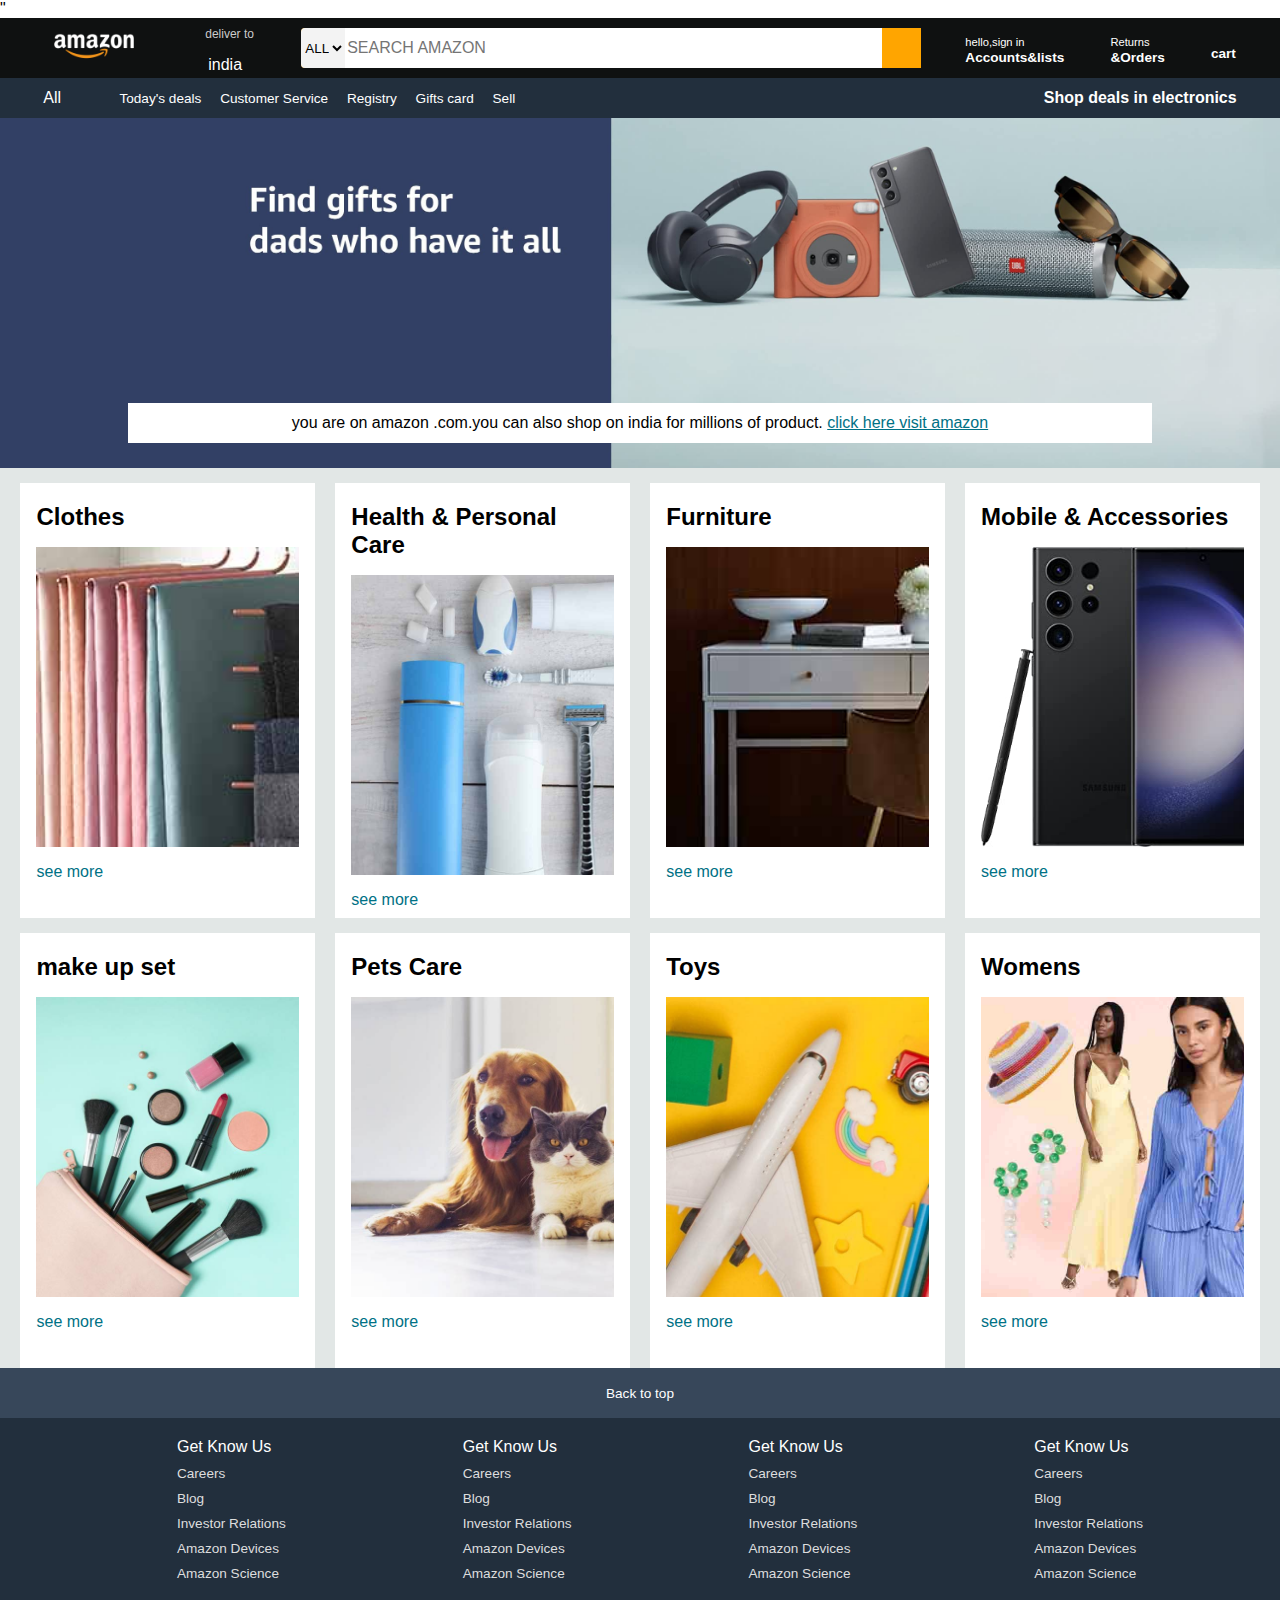
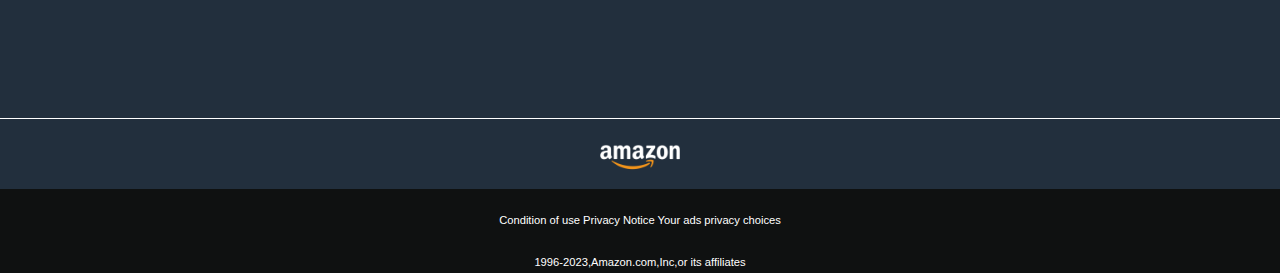
<file: index.html>
<!DOCTYPE html>
<html lang="en">
<head>
    <meta charset="UTF-8">
    <meta name="viewport" content="width=device-width, initial-scale=1.0">
    <title>Amazon</title>
    <link rel="stylesheet" href="style.css">
    <link rel="stylesheet" href="https://cdnjs.cloudflare.com/ajax/libs/font-awesome/6.7.1/css/all.min.css" integrity="sha512-5Hs3dF2AEPkpNAR7UiOHba+lRSJNeM2ECkwxUIxC1Q/FLycGTbNapWXB4tP889k5T5Ju8fs4b1P5z/iB4nMfSQ==" crossorigin="anonymous" referrerpolicy="no-referrer" />"
</head>
<body>
<header>
    <!--top navbar starts-->
    <!--main div expanded to 6 sub divs -->
    <div class="navbar">
        <div class="nav-logo border">
            <div class="logo">
            </div>
        </div>

        <div class="nav-address border">
                <p class="add-first">deliver to</p>
            <div class="add-icon">
                <i class="fa-solid fa-location-dot"></i>
                <p class="add-second">india</p>
            </div>
        </div>

        <div class="nav-search">
             <select class="search-select">
                <option>ALL</option>
             </select>
             <!--div class search input-->
                <input placeholder="SEARCH AMAZON" class="search-input">
            <div class="search-icon">
                <i class="fa-solid fa-magnifying-glass"></i>
            </div>
             
        </div>
        <div class="nav-signin border">
            <p><span>hello,sign in</span></p><!--span used to separate modification-->
            <p class="nav-second">Accounts&lists</p>

        </div>
        <div class="nav-return border">
            <p><span>Returns</span></p>
            <p class="nav-second">&Orders</p>

        </div>
        <div class="nav-cart border">
            <i class="fa-solid fa-cart-shopping"></i>
            cart

        </div>
         
    </div>
    <!--navbar ends here and starts next as panel-->
    <!--panel classified into 3 div-->
        
    <div class="panel">
        <div class="panel-all">
                <i class="fa-solid fa-bars"></i>
                All
        </div>
        <div class="panel-option">
                <p>Today's deals</p>
                <p>Customer Service</p>
                <p>Registry</p>
                <p>Gifts card</p> 
                <p>Sell</p>

        </div>
        <div class="panel-deals">
                <p>Shop deals in electronics</p>
        </div>
    </div>
 </header>
 <!--header part ends here there 2 section navbar,panel-->
 <!--main section starts here as hero section-->
<div class="hero-section">
    <div class="hero-msg">
        <p>you are on amazon .com.you can also shop on india for millions of product. <a href="" target="blank">click here visit amazon</a></p>

    </div>
</div>
 <!--from here creating shop card as inside div name shop section
 as container-->
 <!--box1-->

<div class="shop-section">
    <div class=" box">
        <div class="box-content">
            <h2>Clothes</h2>
            <div class="box-img" style="background-image: url('box1_image.jpg');"></div>
            <p>see more</p>
        </div>
    </div>
     <!--box2-->

    <div class=" box" >
            <div class="box-content">
                <h2>Health & Personal Care</h2>
                <div class="box-img" style="background-image: url('box2_image.jpg');"></div>
                <p>see more</p>
            </div>
    </div>
     <!--box3-->

    <div class=" box">
        <div class="box-content">
            <h2>Furniture</h2>
            <div class="box-img" style="background-image: url('box3_image.jpg');"></div>
            <p>see more</p>
        </div>
    </div>
     <!--box4-->

    <div class=" box">
        <div class="box-content">
            <h2>Mobile & Accessories</h2>
            <div class="box-img" style="background-image: url('box4_image.jpg');"></div>
            <p>see more</p>
        </div>
    </div>
    <div class=" box">
        <div class="box-content">
             <h2>make up set</h2>
             <div class="box-img" style="background-image: url('box5_image.jpg');"></div>
             <p>see more</p>
         </div>
    </div>
    <div class=" box" >
        <div class="box-content">
            <h2>Pets Care</h2>
            <div class="box-img" style="background-image: url('box6_image.jpg');"></div>
            <p>see more</p>
        </div>
    </div>
    <div class=" box">
        <div class="box-content">
            <h2>Toys</h2>
            <div class="box-img" style="background-image: url('box7_image.jpg');"></div>
            <p>see more</p>
        </div>
    </div>
    <div class="box">
        <div class="box-content">
            <h2>Womens</h2>
            <div class="box-img" style="background-image: url('box8_image.jpg');"></div>
            <p>see more</p>
        </div>
    </div>
</div>
 <!--main section has almost completed-->
 <!--from here starting footer parts-->

<footer>
    <div class="foot-panel1">
            Back to top  
    </div>
    <div class="foot-panel2">
        <ul>
            <p>Get Know Us</p>
            <a>Careers</a>
            <a>Blog</a> 
            <a>Investor Relations</a>
            <a>Amazon Devices</a>
            <a>Amazon Science</a>
        </ul>
        <ul>
            <p>Get Know Us</p>
            <a>Careers</a>
            <a>Blog</a> 
            <a>Investor Relations</a>
            <a>Amazon Devices</a>
            <a>Amazon Science</a>
        </ul>
        <ul>
            <p>Get Know Us</p>
            <a>Careers</a>
            <a>Blog</a> 
            <a>Investor Relations</a>
            <a>Amazon Devices</a>
            <a>Amazon Science</a>
        </ul>
        <ul>
            <p>Get Know Us</p>
            <a>Careers</a>
            <a>Blog</a> 
            <a>Investor Relations</a>
            <a>Amazon Devices</a>
            <a>Amazon Science</a>
        </ul>
    </div>

    <div class="foot-panel3">
        <div class="logo">
        </div>
    </div>
    <div class="foot-panel4">
        <div class="pages">
            <a>Condition of use</a>
            <a>Privacy Notice</a>
            <a>Your ads privacy choices</a>

        </div>
    <div class="copyright"> 
            1996-2023,Amazon.com,Inc,or its affiliates
    </div>


</div>
</footer>
</body>
</html>
</file>
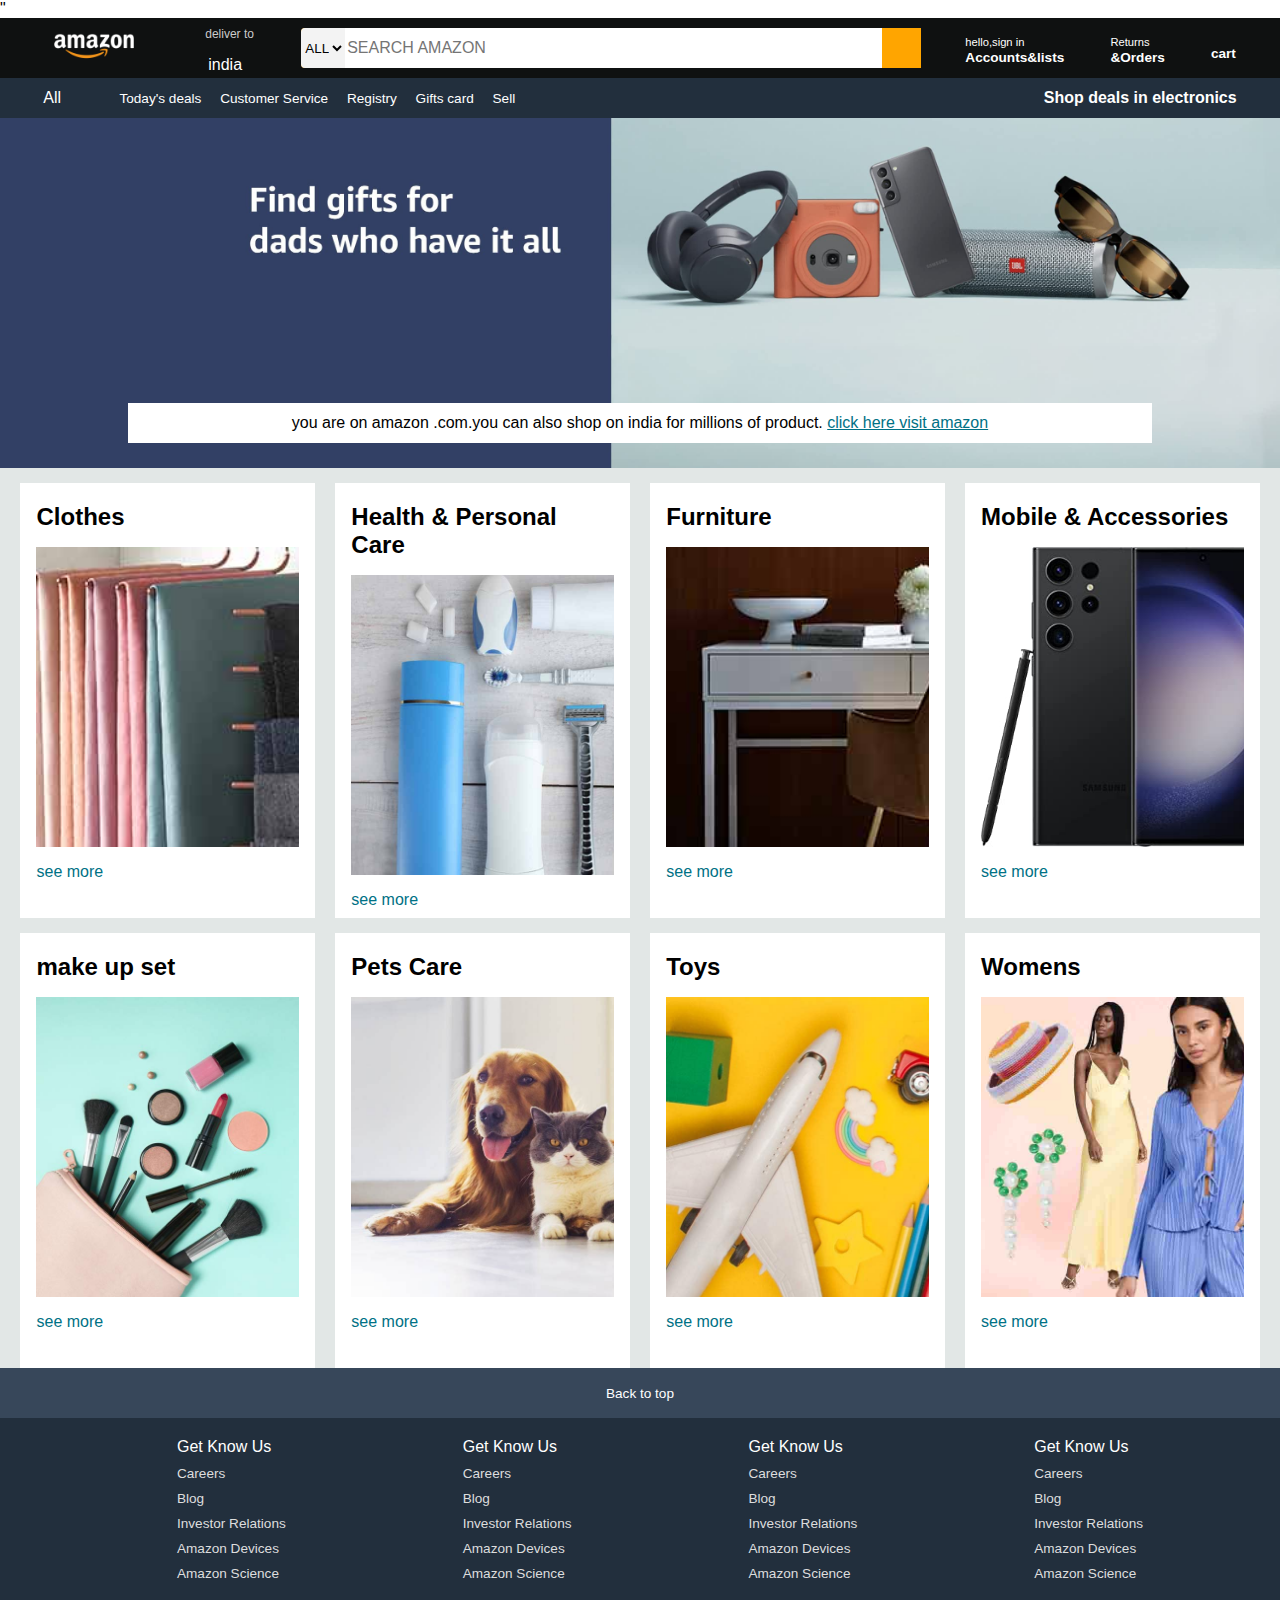
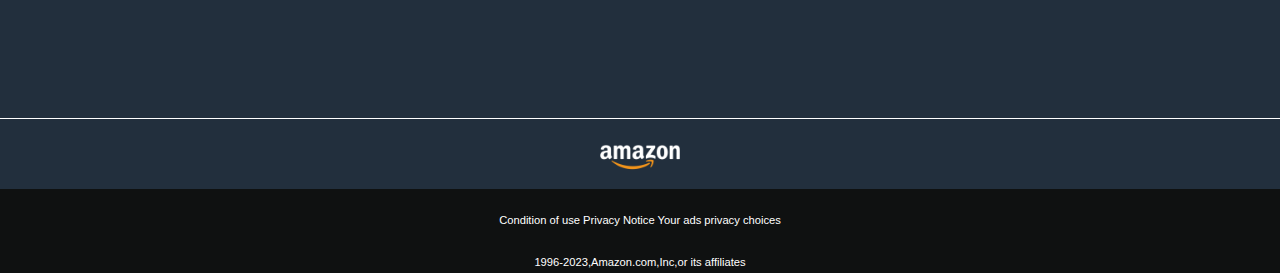
<file: amazon.html>
<!DOCTYPE html>
<html lang="en">
<head>
    <meta charset="UTF-8">
    <meta name="viewport" content="width=device-width, initial-scale=1.0">
    <title>Amazon</title>
    <link rel="stylesheet" href="style.css">
    <link rel="stylesheet" href="https://cdnjs.cloudflare.com/ajax/libs/font-awesome/6.7.1/css/all.min.css" integrity="sha512-5Hs3dF2AEPkpNAR7UiOHba+lRSJNeM2ECkwxUIxC1Q/FLycGTbNapWXB4tP889k5T5Ju8fs4b1P5z/iB4nMfSQ==" crossorigin="anonymous" referrerpolicy="no-referrer" />"
</head>
<body>
<header>
    <!--top navbar starts-->
    <!--main div expanded to 6 sub divs -->
    <div class="navbar">
        <div class="nav-logo border">
            <div class="logo">
            </div>
        </div>

        <div class="nav-address border">
                <p class="add-first">deliver to</p>
            <div class="add-icon">
                <i class="fa-solid fa-location-dot"></i>
                <p class="add-second">india</p>
            </div>
        </div>

        <div class="nav-search">
             <select class="search-select">
                <option>ALL</option>
             </select>
             <!--div class search input-->
                <input placeholder="SEARCH AMAZON" class="search-input">
            <div class="search-icon">
                <i class="fa-solid fa-magnifying-glass"></i>
            </div>
             
        </div>
        <div class="nav-signin border">
            <p><span>hello,sign in</span></p><!--span used to separate modification-->
            <p class="nav-second">Accounts&lists</p>

        </div>
        <div class="nav-return border">
            <p><span>Returns</span></p>
            <p class="nav-second">&Orders</p>

        </div>
        <div class="nav-cart border">
            <i class="fa-solid fa-cart-shopping"></i>
            cart

        </div>
         
    </div>
    <!--navbar ends here and starts next as panel-->
    <!--panel classified into 3 div-->
        
    <div class="panel">
        <div class="panel-all">
                <i class="fa-solid fa-bars"></i>
                All
        </div>
        <div class="panel-option">
                <p>Today's deals</p>
                <p>Customer Service</p>
                <p>Registry</p>
                <p>Gifts card</p> 
                <p>Sell</p>

        </div>
        <div class="panel-deals">
                <p>Shop deals in electronics</p>
        </div>
    </div>
 </header>
 <!--header part ends here there 2 section navbar,panel-->
 <!--main section starts here as hero section-->
<div class="hero-section">
    <div class="hero-msg">
        <p>you are on amazon .com.you can also shop on india for millions of product. <a href="" target="blank">click here visit amazon</a></p>

    </div>
</div>
 <!--from here creating shop card as inside div name shop section
 as container-->
 <!--box1-->

<div class="shop-section">
    <div class=" box">
        <div class="box-content">
            <h2>Clothes</h2>
            <div class="box-img" style="background-image: url('box1_image.jpg');"></div>
            <p>see more</p>
        </div>
    </div>
     <!--box2-->

    <div class=" box" >
            <div class="box-content">
                <h2>Health & Personal Care</h2>
                <div class="box-img" style="background-image: url('box2_image.jpg');"></div>
                <p>see more</p>
            </div>
    </div>
     <!--box3-->

    <div class=" box">
        <div class="box-content">
            <h2>Furniture</h2>
            <div class="box-img" style="background-image: url('box3_image.jpg');"></div>
            <p>see more</p>
        </div>
    </div>
     <!--box4-->

    <div class=" box">
        <div class="box-content">
            <h2>Mobile & Accessories</h2>
            <div class="box-img" style="background-image: url('box4_image.jpg');"></div>
            <p>see more</p>
        </div>
    </div>
    <div class=" box">
        <div class="box-content">
             <h2>make up set</h2>
             <div class="box-img" style="background-image: url('box5_image.jpg');"></div>
             <p>see more</p>
         </div>
    </div>
    <div class=" box" >
        <div class="box-content">
            <h2>Pets Care</h2>
            <div class="box-img" style="background-image: url('box6_image.jpg');"></div>
            <p>see more</p>
        </div>
    </div>
    <div class=" box">
        <div class="box-content">
            <h2>Toys</h2>
            <div class="box-img" style="background-image: url('box7_image.jpg');"></div>
            <p>see more</p>
        </div>
    </div>
    <div class="box">
        <div class="box-content">
            <h2>Womens</h2>
            <div class="box-img" style="background-image: url('box8_image.jpg');"></div>
            <p>see more</p>
        </div>
    </div>
</div>
 <!--main section has almost completed-->
 <!--from here starting footer parts-->

<footer>
    <div class="foot-panel1">
            Back to top  
    </div>
    <div class="foot-panel2">
        <ul>
            <p>Get Know Us</p>
            <a>Careers</a>
            <a>Blog</a> 
            <a>Investor Relations</a>
            <a>Amazon Devices</a>
            <a>Amazon Science</a>
        </ul>
        <ul>
            <p>Get Know Us</p>
            <a>Careers</a>
            <a>Blog</a> 
            <a>Investor Relations</a>
            <a>Amazon Devices</a>
            <a>Amazon Science</a>
        </ul>
        <ul>
            <p>Get Know Us</p>
            <a>Careers</a>
            <a>Blog</a> 
            <a>Investor Relations</a>
            <a>Amazon Devices</a>
            <a>Amazon Science</a>
        </ul>
        <ul>
            <p>Get Know Us</p>
            <a>Careers</a>
            <a>Blog</a> 
            <a>Investor Relations</a>
            <a>Amazon Devices</a>
            <a>Amazon Science</a>
        </ul>
    </div>

    <div class="foot-panel3">
        <div class="logo">
        </div>
    </div>
    <div class="foot-panel4">
        <div class="pages">
            <a>Condition of use</a>
            <a>Privacy Notice</a>
            <a>Your ads privacy choices</a>

        </div>
    <div class="copyright"> 
            1996-2023,Amazon.com,Inc,or its affiliates
    </div>


</div>
</footer>
</body>
</html>
</file>
<file: style.css>
*{
    margin: 0;
    font-family: Arial;
    border: border-box;
}
.navbar{/*navigation bar-main*/
    height: 60px;
    background-color: #0f1111;
    color: white;
    display: flex;
    align-items: center;
    justify-content: space-evenly;
    
}
.nav-logo/*logo div for border*/
{
    height: 60px;
    width:100px;
}
.logo{/*adjusting the logo*/
    background-image: url("amazon_logo.png");
    background-size: cover;
    height: 50px;
    width: 100%;
}
.border{/*creating border as tansparent for hovering*/
    border: 2px solid transparent;
}
.border:hover{
    border:1.5px solid white;
}
.add-first{
color: #cccccc;
font-size:.75rem;
margin-left: 15px;
padding-top: 20px;
}
.add-second{
    
font: size 1rem;
margin-left: 3px;

}
.add-icon{
    display: flex;
    align-items: center;
    margin: 15px;
}
.nav-search{
    display: flex;
    justify-content: space-evenly;
    background-color:orange;
    width: 620px;
    height: 40px;
    border-radius: 4px;
}
.search-select{
    background-color: #f3f3f3;
    width: 50px;
    text-align: center;
    border-top-left-radius: 4px ;
    border-bottom-left-radius: 4px ;
    border: none;
    


}
.search-input{
    width: 100%;
    font-size: 1rem;
    border: none;

}
.search-icon{
    width: 45px;
    display: flex;
    justify-content: center;
    align-items: center;
    font-size: 1.2rem;
    background:orange;
    border-top-left-radius: 4px ;
    border-bottom-left-radius: 4px ;
    color: #0f1111;

}
.nav-search:hover{
    border: 2px solid orange;


}
span{
    font-size: 0.7rem;
}
.nav-second{
    font-size: 0.85rem;
    font-weight: 700;
}
.nav-cart i{
    font-size: 30px;
}
.nav-cart{
    font-size: 0.85rem;
    font-weight: 700;
}
/*from here panel start after nav bar */
.panel {
    height:40px;
    background-color:#222f3d;
    display: flex;
    color: white;
    align-items: center;
    justify-content: space-evenly;
}
.panel-option p{
    display: inline;
    margin-left: 15px;
}
.panel-option{
    width:70% ;
    font-size: 0.85rem;
}
.panel-deals{
    font: size 9rem; 
    font-weight: 700;

}
/*section as before card*/
.hero-section{
    background-image: url("hero_image.jpg");
    background-size: cover;
    height: 350px;
    display: flex;
    justify-content: center;
    align-items: flex-end;
}
.hero-msg{/*descrition before card*/
    background-color: white ;
    color: black;
    height: 40px;
    display: flex;
    align-items: center;
    justify-content: center;
    font: size 0.85rem; 
    width: 80%;
    margin-bottom: 25px;
}
.hero-msg a{
    color: #007185;

}
.shop-section{
    display: flex; 
    flex-wrap: wrap;
    justify-content: space-evenly;
    background-color: #e2e7e6;

}
/*item of card start from here main section*/
.box{
    height: 400px;
   /border: 2px solid black;
    width: 23%;
    background-color: white;
    padding: 20px 0px 15px;
    margin-top: 15px;


}
.box-img{
    height: 300px;
    background-size: cover;
    margin-top: 1rem ;
    margin-bottom: 1rem;
    


}
.box-content{
    margin-left: 1rem; 
    margin-right: 1rem;
}
.box-content p{
    color: #007185;

}
/*foooter part start from here*/
.footer{
    margin-top: 15px;
}
.foot-panel1{
    background-color: #37475a;
    color: white;
    height: 50px;
    display: flex;
    justify-content: center;
    align-items: center;
    font-size: 0.85rem;

}
.foot-panel2{
    background-color: #222f3d;
    color: white;
    height: 300px;
    display: flex;
    justify-content: space-evenly;

}
ul{
    margin-top: 20px;
}
ul a{
    display: block;
    font-size: 0.85rem;
    margin-top: 10px;
    color: #dddddd;

}
.foot-panel3{
    background-color: #222f3d;
    color: white;
    border-top:0.5px solid white;
    height: 70px;
    display: flex;
    justify-content: center;
    align-items: center;
}
.logo{
    background-image: url("amazon_logo.png");
    background-size: cover;
    height: 50px;
    width: 100px;
}
.foot-panel4{
    background-color: #0f1111;
    color: white;
    height: 80;
    font-size:0.7rem; 
    text-align: center; 
}

    

.pages{
    padding: 25px;
}
.copyright{
    padding: 5px; 
}
</file>
